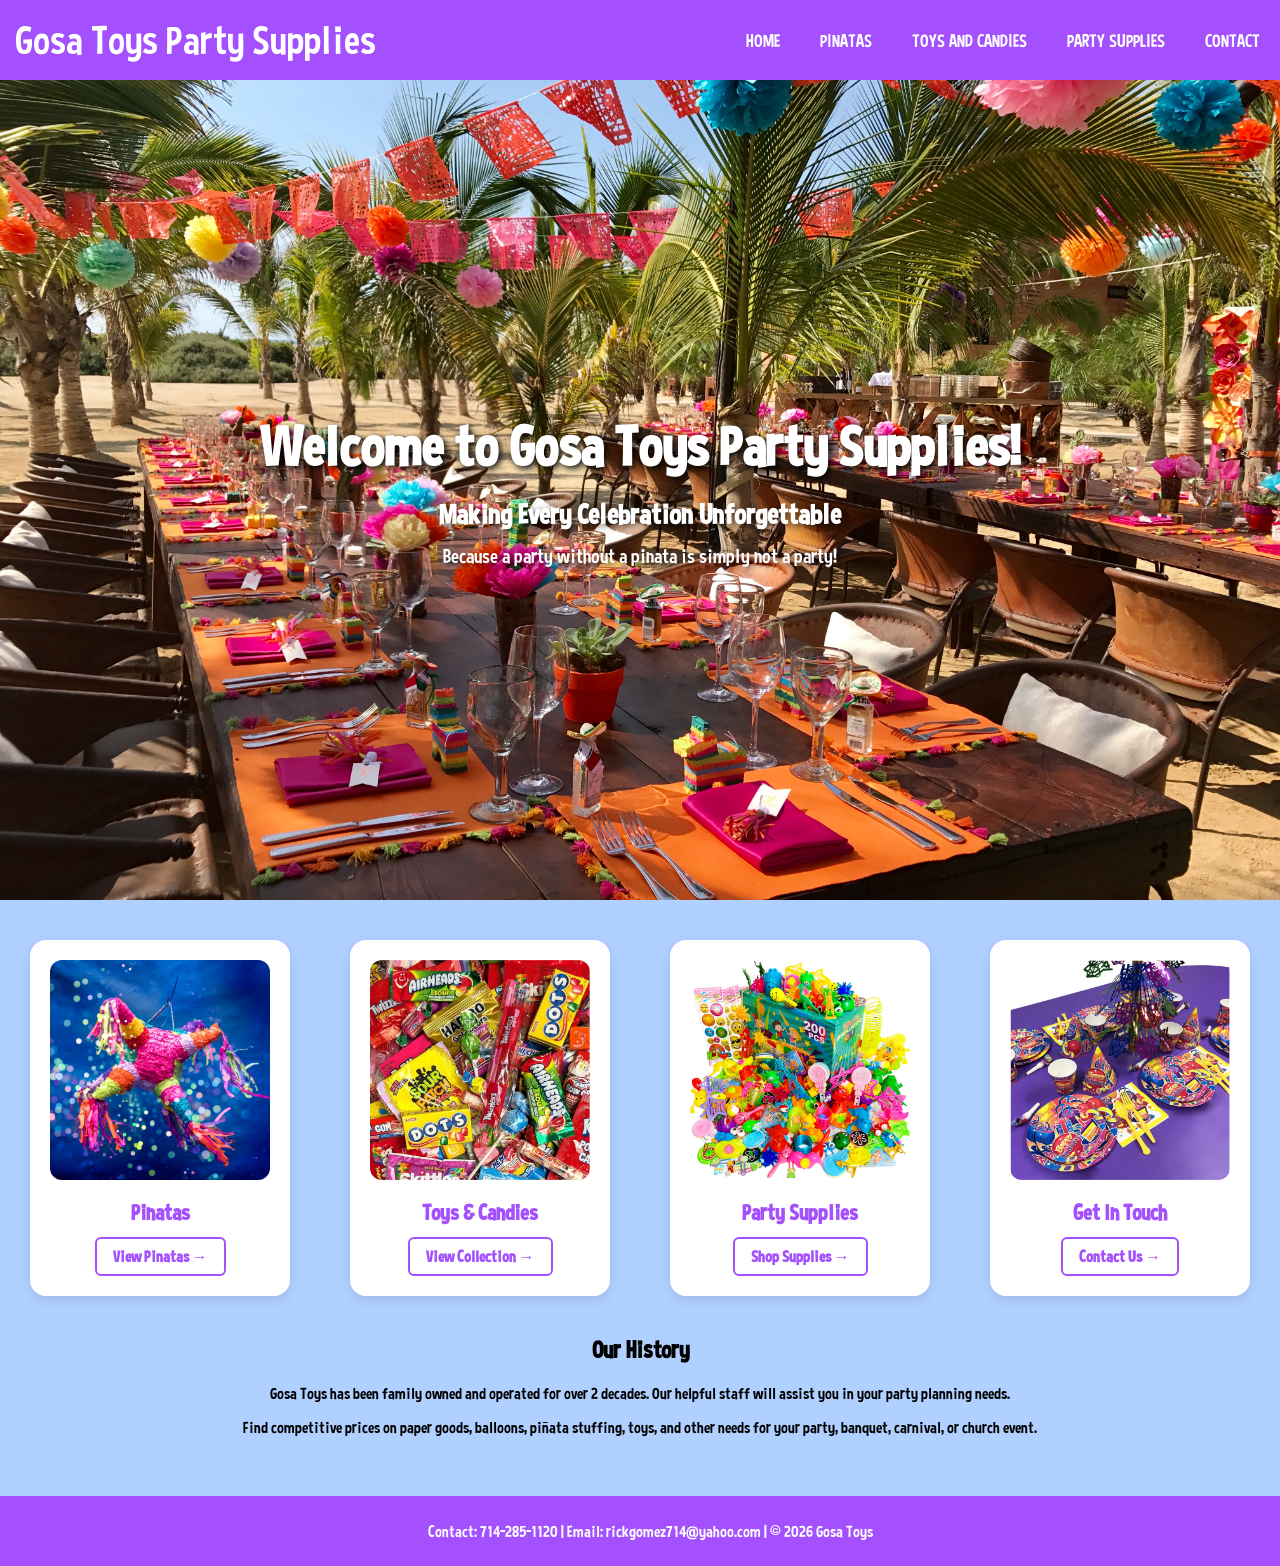
<file: index.html>
<!DOCTYPE html>
<html lang="en">
<head>
    <meta charset="UTF-8">
    <meta name="viewport" content="width=device-width, initial-scale=1.0">
    <title>Gosa Toys Party Supplies - Home</title>
    <link rel="stylesheet" href="style.css">
    <link href="https://fonts.googleapis.com/css2?family=Comic+Neue&display=swap" rel="stylesheet"> <!-- Placeholder for Curse Casual -->
</head>
<body>
    <header>
        <div class="logo">
            <div class="logo-text" onclick="window.location.href='index.html'">Gosa Toys Party Supplies</div>
        </div>
        <nav>
            <ul>
                <li><a href="index.html">HOME</a></li>
                <li><a href="pinatas.html">PINATAS</a></li>
                <li><a href="toys.html">TOYS AND CANDIES</a></li>
                <li><a href="supplies.html">PARTY SUPPLIES</a></li>
                <li><a href="contact.html">CONTACT</a></li>
            </ul>
        </nav>
    </header>
    <main>
        <div class="hero-image" style="background-image: url('amain.jpeg');">
            <div class="hero-content">
                <h1>Welcome to Gosa Toys Party Supplies!</h1>
                <p class="tagline">Making Every Celebration Unforgettable</p>
                <p class="subtitle">Because a party without a pinata is simply not a party!</p>
            </div>
        </div>
        <div class="home-row">
            <div class="home-card">
                <div class="card-image-wrapper">
                    <img src="a1.png" alt="Pinatas" onclick="window.location.href='pinatas.html'" class="card-img">
                </div>
                <div class="card-content">
                    <h2>Pinatas</h2>
                    <a href="pinatas.html" class="card-link">View Pinatas →</a>
                </div>
            </div>
            <div class="home-card">
                <div class="card-image-wrapper">
                    <img src="a2.png" alt="Toys and Candies" onclick="window.location.href='toys.html'" class="card-img">
                </div>
                <div class="card-content">
                    <h2>Toys & Candies</h2>
                    <a href="toys.html" class="card-link">View Collection →</a>
                </div>
            </div>
            <div class="home-card">
                <div class="card-image-wrapper">
                    <img src="a3.png" alt="Party Supplies" onclick="window.location.href='supplies.html'" class="card-img">
                </div>
                <div class="card-content">
                    <h2>Party Supplies</h2>
                    <a href="supplies.html" class="card-link">Shop Supplies →</a>
                </div>
            </div>
            <div class="home-card">
                <div class="card-image-wrapper">
                    <img src="a4.png" alt="Contact" onclick="window.location.href='contact.html'" class="card-img">
                </div>
                <div class="card-content">
                    <h2>Get In Touch</h2>
                    <a href="contact.html" class="card-link">Contact Us →</a>
                </div>
            </div>
        </div>
        <section class="history-section">
            <h2 class="history-title">Our History</h2>
            <p class="history-text">Gosa Toys has been family owned and operated for over 2 decades. Our helpful staff will assist you in your party planning needs.</p>
            <p class="history-text">Find competitive prices on paper goods, balloons, piñata stuffing, toys, and other needs for your party, banquet, carnival, or church event.</p>
        </section>
    </main>
    <footer>
        <p>Contact: 714-285-1120  |  Email: rickgomez714@yahoo.com  |  © 2026 Gosa Toys</p>
    </footer>
    <script src="script.js"></script>
</body>
</html>
</file>
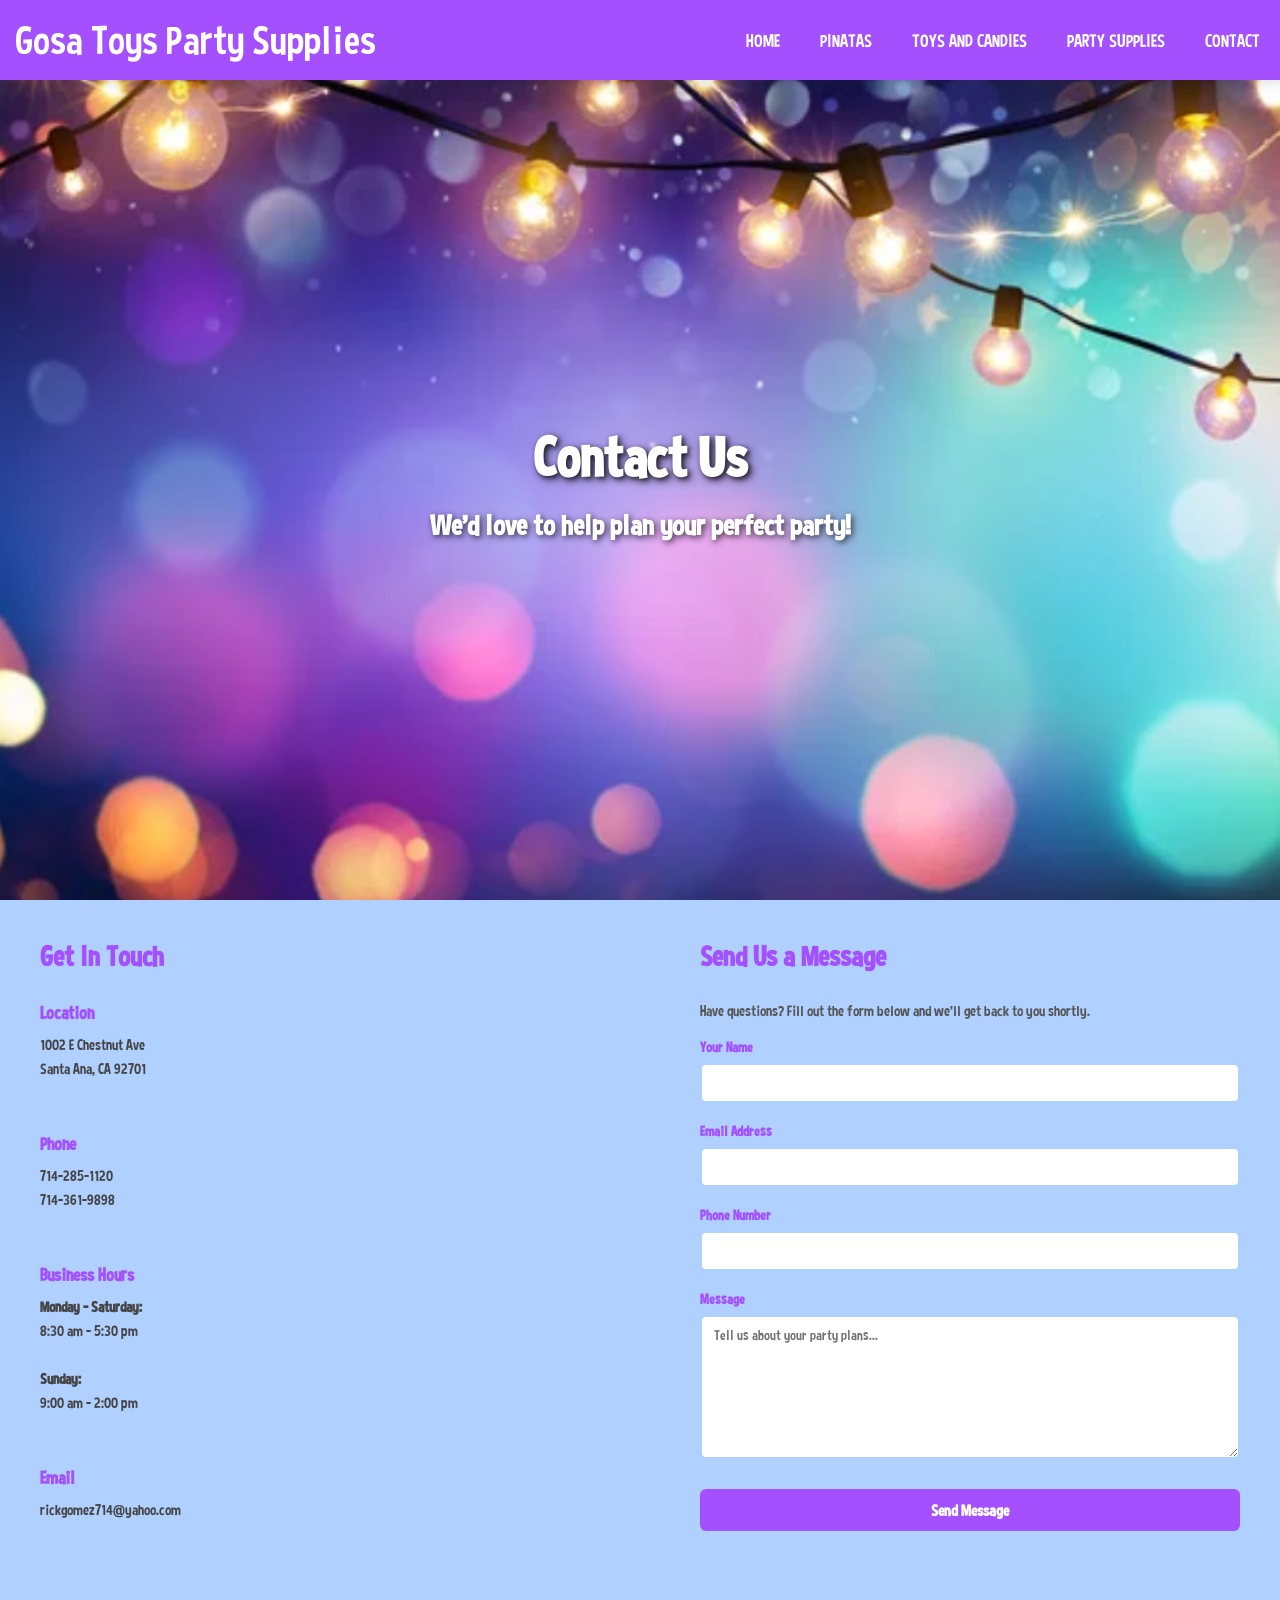
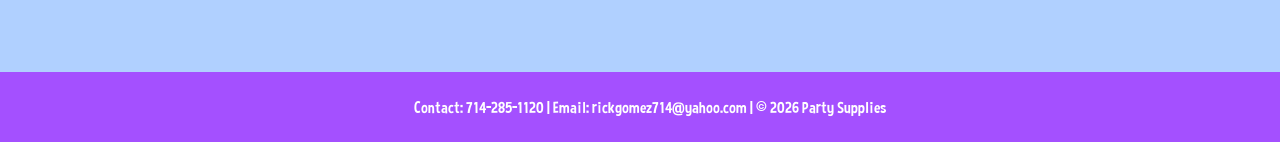
<file: contact.html>
<!DOCTYPE html>
<html lang="en">
<head>
    <meta charset="UTF-8">
    <meta name="viewport" content="width=device-width, initial-scale=1.0">
    <title>Gosa Toys Party Supplies - Contact</title>
    <link rel="stylesheet" href="style.css">
    <script src="https://www.google.com/recaptcha/api.js" async defer></script>
</head>
<body>
    <header>
        <div class="logo">
            <div class="logo-text" onclick="window.location.href='index.html'">Gosa Toys Party Supplies</div>
        </div>
        <nav>
            <ul>
                <li><a href="index.html">HOME</a></li>
                <li><a href="pinatas.html">PINATAS</a></li>
                <li><a href="toys.html">TOYS AND CANDIES</a></li>
                <li><a href="supplies.html">PARTY SUPPLIES</a></li>
                <li><a href="contact.html">CONTACT</a></li>
            </ul>
        </nav>
    </header>
    <main>
        <div class="hero-image" style="background-image: url('emain.png');">
            <div class="hero-content">
                <h1>Contact Us</h1>
                <p class="tagline">We'd love to help plan your perfect party!</p>
            </div>
        </div>

        <div class="contact-container">
            <div class="info">
                <h2>Get In Touch</h2>
                
                <div class="info-block">
                    <h3>Location</h3>
                    <p>1002 E Chestnut Ave<br>Santa Ana, CA 92701</p>
                </div>

                <div class="info-block">
                    <h3>Phone</h3>
                    <p>714-285-1120<br>714-361-9898</p>
                </div>

                <div class="info-block">
                    <h3>Business Hours</h3>
                    <p><strong>Monday - Saturday:</strong><br>8:30 am - 5:30 pm<br><br><strong>Sunday:</strong><br>9:00 am - 2:00 pm</p>
                </div>

                <div class="info-block">
                    <h3>Email</h3>
                    <p>rickgomez714@yahoo.com</p>
                </div>
            </div>

            <div class="form">
                <h2>Send Us a Message</h2>
                <p>Have questions? Fill out the form below and we'll get back to you shortly.</p>
                <form id="contactForm" action="mailto:rickgomez714@yahoo.com" method="post" enctype="text/plain">
                    <div class="form-group">
                        <label for="name">Your Name</label>
                        <input type="text" id="name" name="name" required>
                    </div>
                    
                    <div class="form-group">
                        <label for="email">Email Address</label>
                        <input type="email" id="email" name="email" required>
                    </div>
                    
                    <div class="form-group">
                        <label for="phone">Phone Number</label>
                        <input type="tel" id="phone" name="phone" required>
                    </div>
                    
                    <div class="form-group">
                        <label for="message">Message</label>
                        <textarea id="message" name="message" required placeholder="Tell us about your party plans..."></textarea>
                    </div>
                    
                    <button type="submit" class="submit-btn">Send Message</button>
                </form>
            </div>
        </div>
    </main>
    <footer>
        <p>Contact: 714-285-1120 | Email: rickgomez714@yahoo.com | © 2026 Party Supplies</p>
    </footer>
    <script src="script.js"></script>
</body>
</html>
</file>
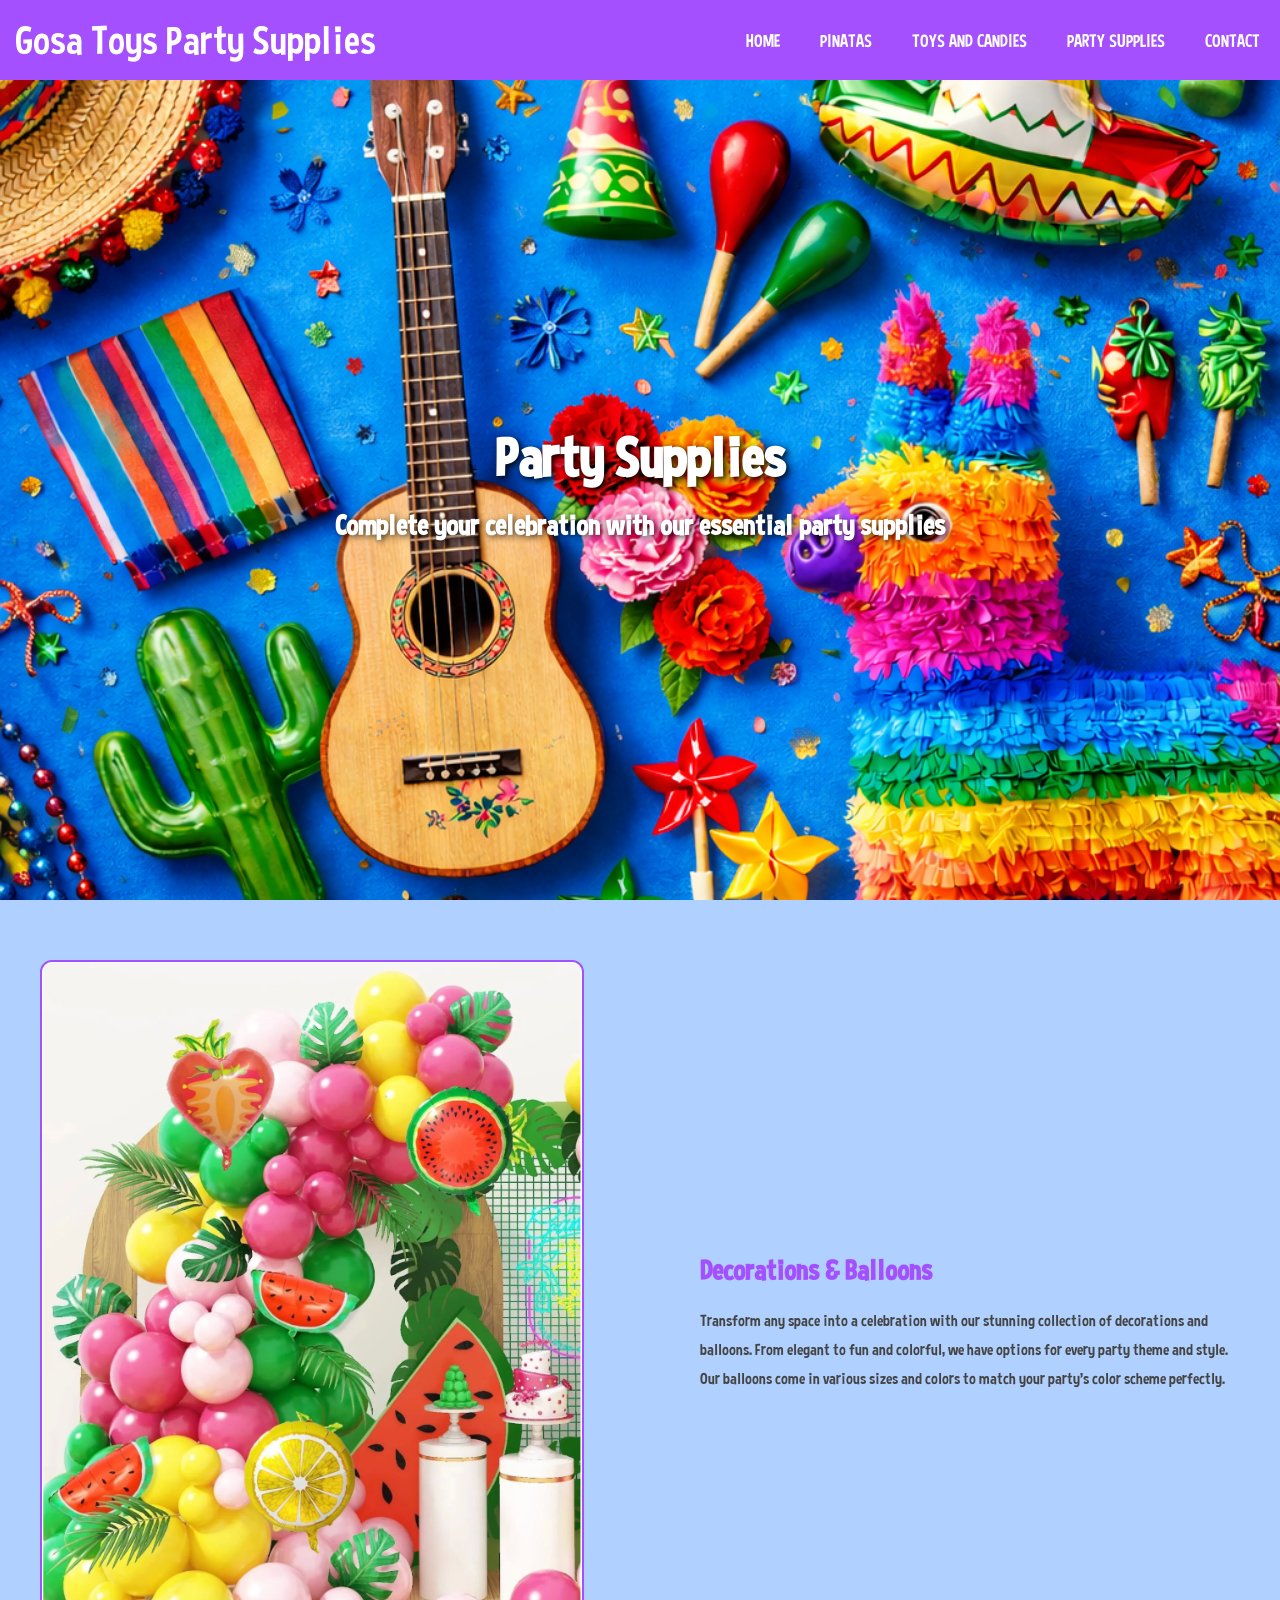
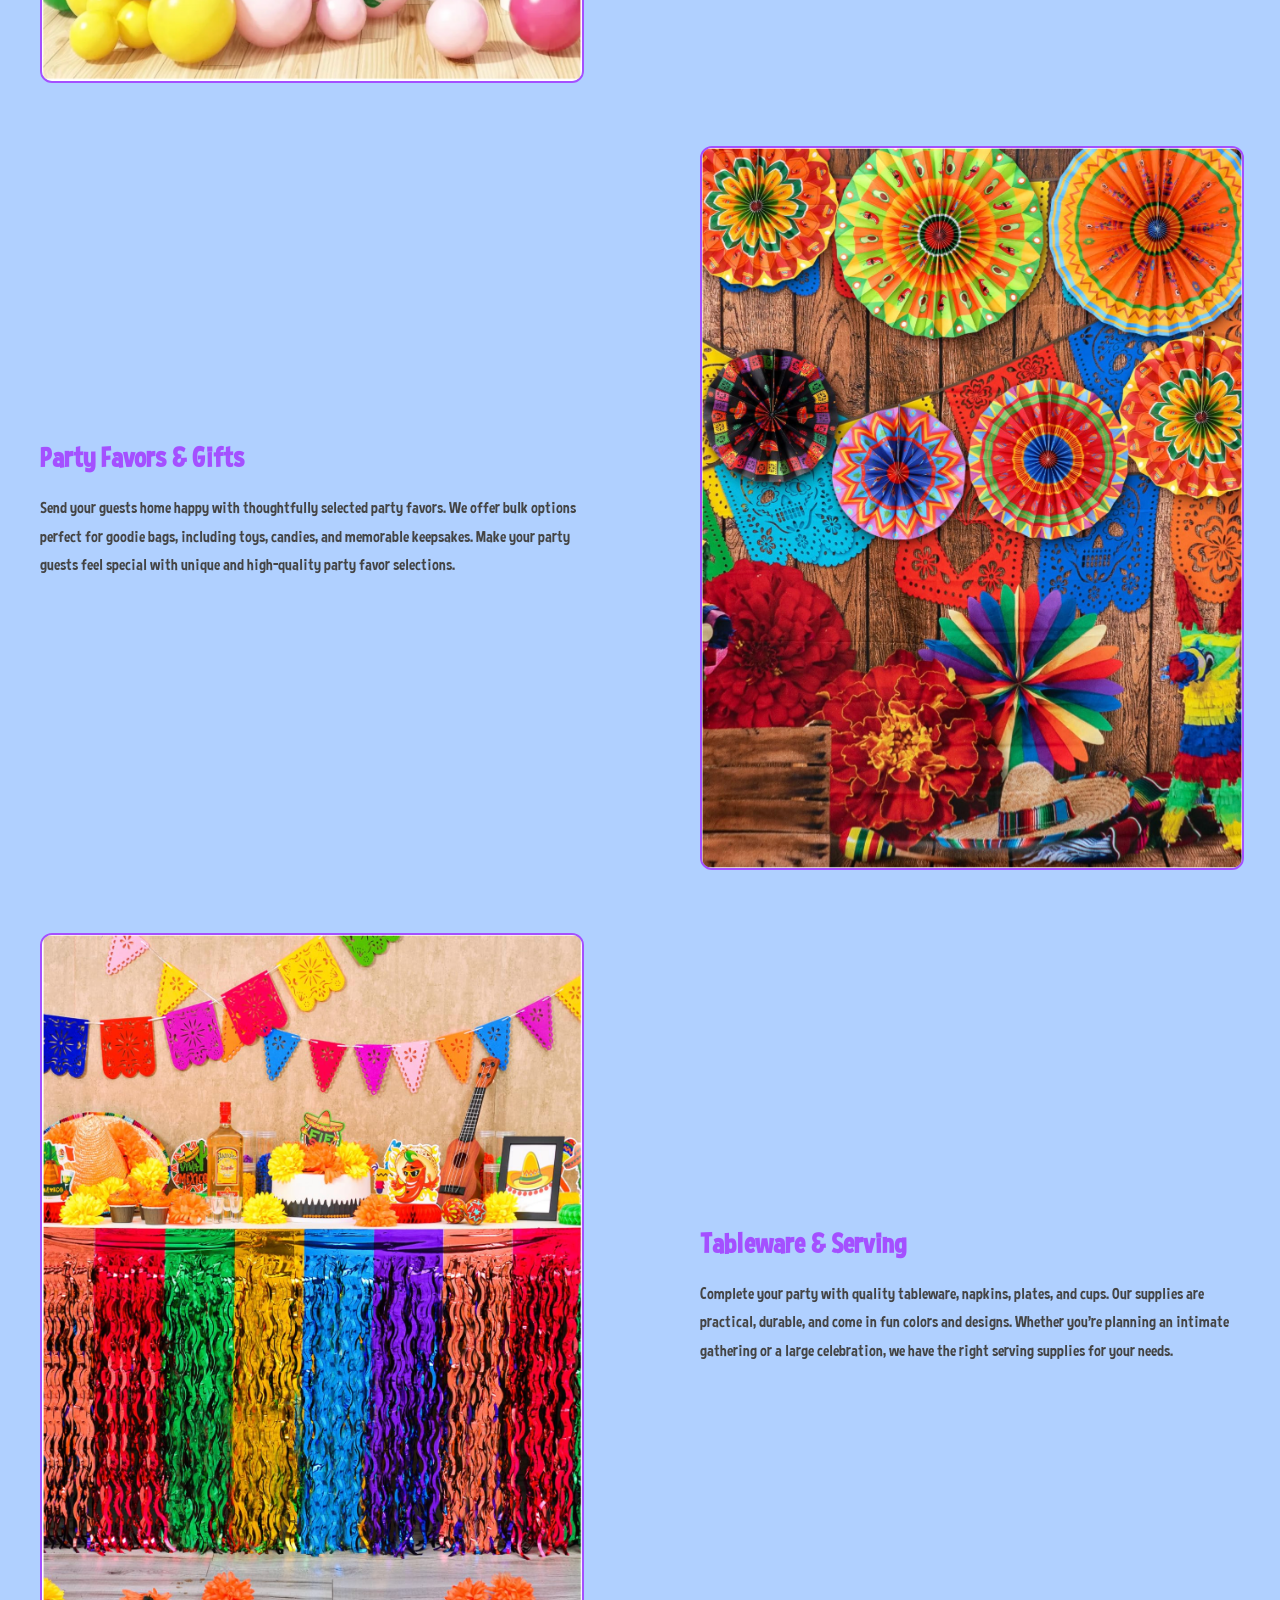
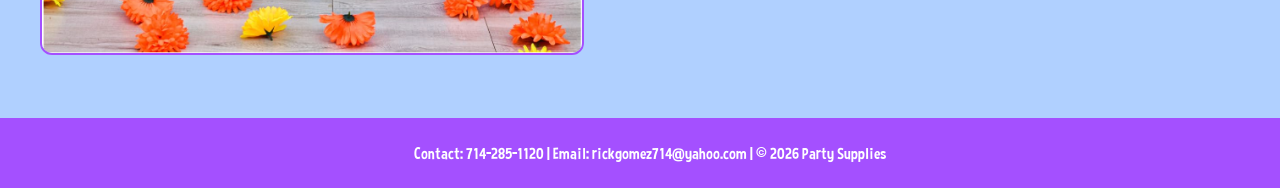
<file: supplies.html>
<!DOCTYPE html>
<html lang="en">
<head>
    <meta charset="UTF-8">
    <meta name="viewport" content="width=device-width, initial-scale=1.0">
    <title>Gosa Toys Party Supplies - Party Supplies</title>
    <link rel="stylesheet" href="style.css">
</head>
<body>
    <header>
        <div class="logo">
            <div class="logo-text" onclick="window.location.href='index.html'">Gosa Toys Party Supplies</div>
        </div>
        <nav>
            <ul>
                <li><a href="index.html">HOME</a></li>
                <li><a href="pinatas.html">PINATAS</a></li>
                <li><a href="toys.html">TOYS AND CANDIES</a></li>
                <li><a href="supplies.html">PARTY SUPPLIES</a></li>
                <li><a href="contact.html">CONTACT</a></li>
            </ul>
        </nav>
    </header>
    <main>
        <div class="hero-image" style="background-image: url('dmain.png');">
            <div class="hero-content">
                <h1>Party Supplies</h1>
                <p class="tagline">Complete your celebration with our essential party supplies</p>
            </div>
        </div>

        <div class="supply-row">
            <div class="supply-text">
                <h2>Decorations & Balloons</h2>
                <p>Transform any space into a celebration with our stunning collection of decorations and balloons. From elegant to fun and colorful, we have options for every party theme and style. Our balloons come in various sizes and colors to match your party's color scheme perfectly.</p>
            </div>
            <div class="supply-image">
                <img src="e1.png" alt="Supply 1">
            </div>
        </div>

        <div class="supply-row">
            <div class="supply-text">
                <h2>Party Favors & Gifts</h2>
                <p>Send your guests home happy with thoughtfully selected party favors. We offer bulk options perfect for goodie bags, including toys, candies, and memorable keepsakes. Make your party guests feel special with unique and high-quality party favor selections.</p>
            </div>
            <div class="supply-image">
                <img src="e2.png" alt="Supply 2">
            </div>
        </div>

        <div class="supply-row">
            <div class="supply-text">
                <h2>Tableware & Serving</h2>
                <p>Complete your party with quality tableware, napkins, plates, and cups. Our supplies are practical, durable, and come in fun colors and designs. Whether you're planning an intimate gathering or a large celebration, we have the right serving supplies for your needs.</p>
            </div>
            <div class="supply-image">
                <img src="e3.png" alt="Supply 3">
            </div>
        </div>
    </main>
    <footer>
        <p>Contact: 714-285-1120 | Email: rickgomez714@yahoo.com | © 2026 Party Supplies</p>
    </footer>
    <script src="script.js"></script>
</body>
</html>
</file>
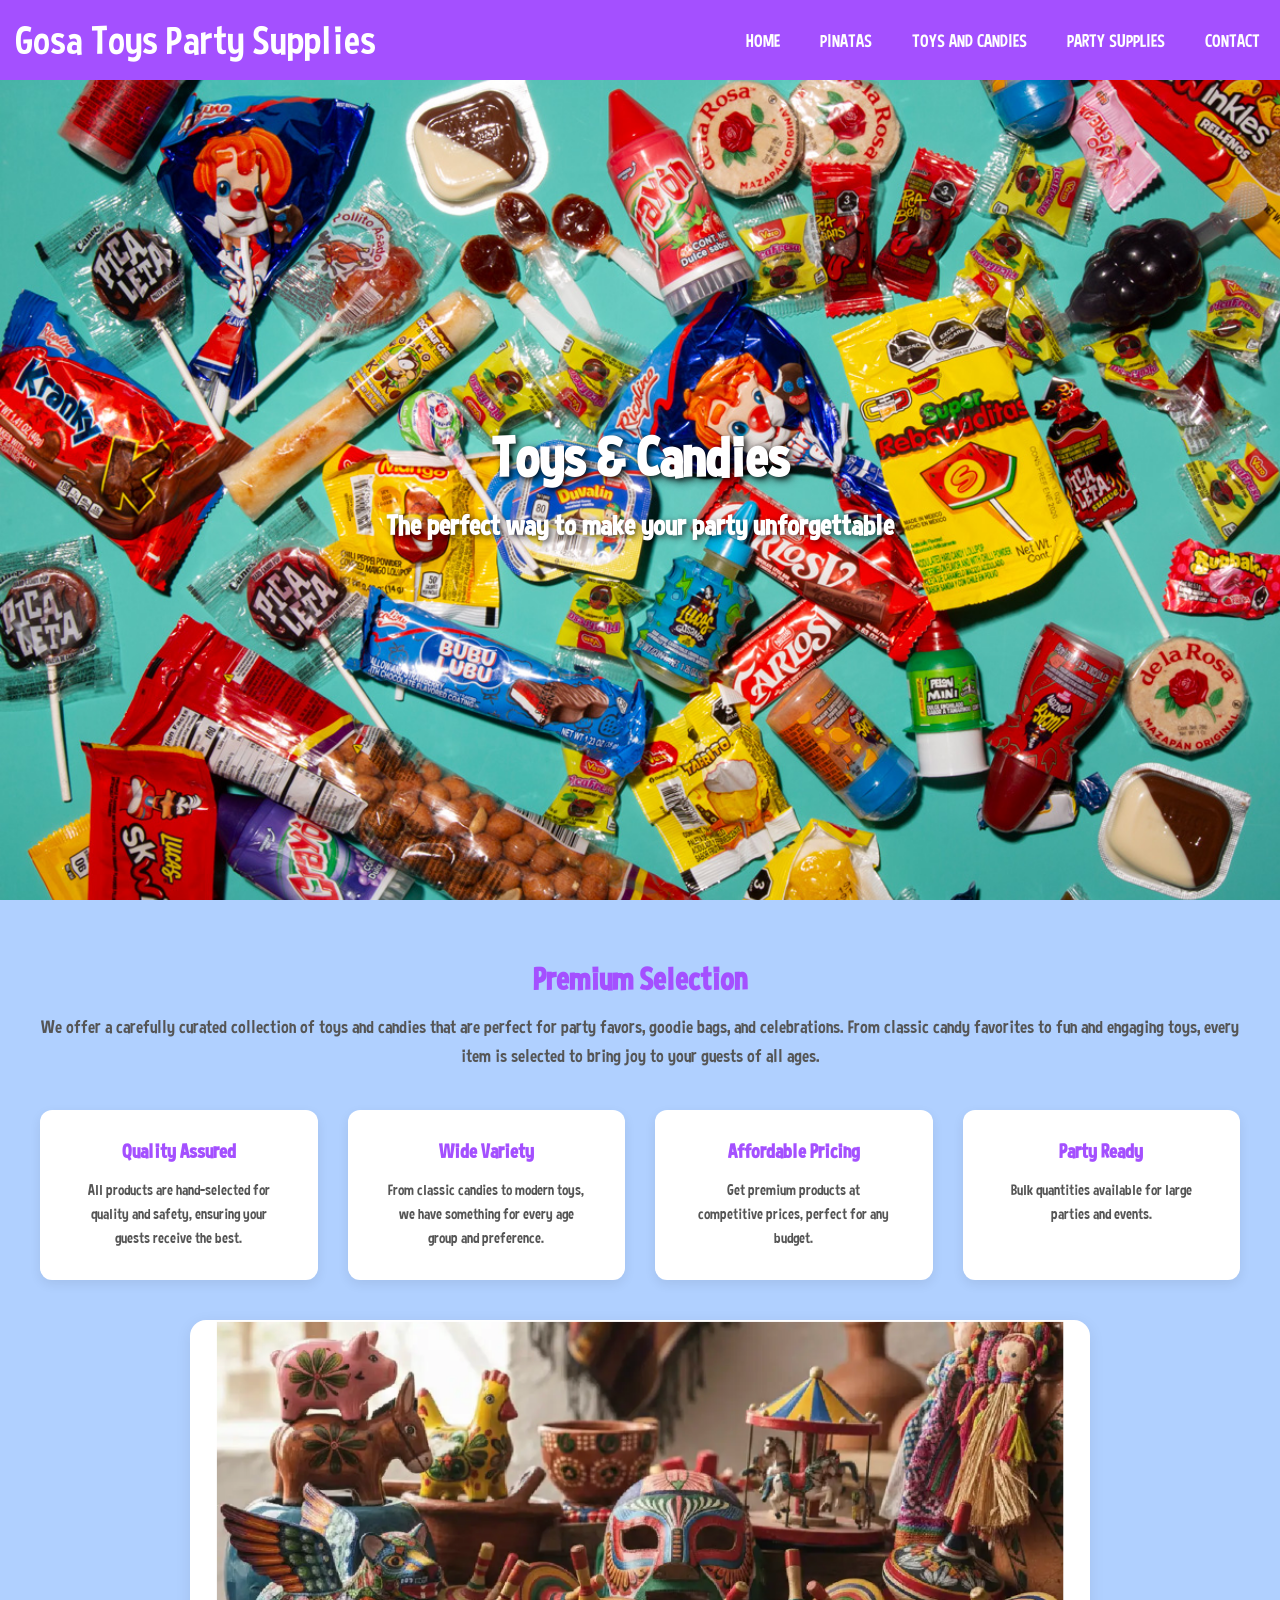
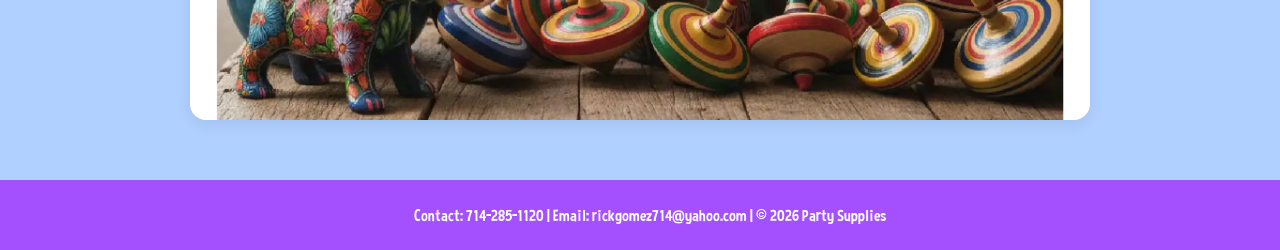
<file: toys.html>
<!DOCTYPE html>
<html lang="en">
<head>
    <meta charset="UTF-8">
    <meta name="viewport" content="width=device-width, initial-scale=1.0">
    <title>Gosa Toys Party Supplies - Toys and Candies</title>
    <link rel="stylesheet" href="style.css">
</head>
<body>
    <header>
        <div class="logo">
            <div class="logo-text" onclick="window.location.href='index.html'">Gosa Toys Party Supplies</div>
        </div>
        <nav>
            <ul>
                <li><a href="index.html">HOME</a></li>
                <li><a href="pinatas.html">PINATAS</a></li>
                <li><a href="toys.html">TOYS AND CANDIES</a></li>
                <li><a href="supplies.html">PARTY SUPPLIES</a></li>
                <li><a href="contact.html">CONTACT</a></li>
            </ul>
        </nav>
    </header>
    <main>
        <div class="hero-image" style="background-image: url('cmain.jpeg');">
            <div class="hero-content">
                <h1>Toys & Candies</h1>
                <p class="tagline">The perfect way to make your party unforgettable</p>
            </div>
        </div>

        <section class="product-section">
            <div class="section-header">
                <h2>Premium Selection</h2>
                <p>We offer a carefully curated collection of toys and candies that are perfect for party favors, goodie bags, and celebrations. From classic candy favorites to fun and engaging toys, every item is selected to bring joy to your guests of all ages.</p>
            </div>
            <div class="benefits-grid">
                <div class="benefit-card">
                    <h3>Quality Assured</h3>
                    <p>All products are hand-selected for quality and safety, ensuring your guests receive the best.</p>
                </div>
                <div class="benefit-card">
                    <h3>Wide Variety</h3>
                    <p>From classic candies to modern toys, we have something for every age group and preference.</p>
                </div>
                <div class="benefit-card">
                    <h3>Affordable Pricing</h3>
                    <p>Get premium products at competitive prices, perfect for any budget.</p>
                </div>
                <div class="benefit-card">
                    <h3>Party Ready</h3>
                    <p>Bulk quantities available for large parties and events.</p>
                </div>
            </div>
            <div class="slideshow toys-slideshow">
                <div class="slideshow-track">
                    <div class="slide"><img src="d1.png" alt="Slide 1"></div>
                    <div class="slide"><img src="d2.png" alt="Slide 2"></div>
                    <div class="slide"><img src="d3.png" alt="Slide 3"></div>
                    <div class="slide"><img src="d4.png" alt="Slide 4"></div>
                    <div class="slide"><img src="d5.png" alt="Slide 5"></div>
                    <div class="slide"><img src="d6.png" alt="Slide 6"></div>
                    <div class="slide"><img src="d7.png" alt="Slide 7"></div>
                </div>
            </div>
        </section>
    </main>
    <footer>
        <p>Contact: 714-285-1120 | Email: rickgomez714@yahoo.com | © 2026 Party Supplies</p>
    </footer>
    <script src="script.js"></script>
</body>
</html>
</file>
<file: style.css>
@font-face {
    font-family: 'Curse Casual';
    src: url('Curse Casual.ttf') format('truetype');
    font-weight: normal;
    font-style: normal;
}

body {
    font-family: 'Curse Casual', cursive;
    margin: 0;
    padding: 0;
    background-color: #b0d0ff;
    color: #000;
}

header {
    position: relative;
    height: 80px;
    z-index: 10;
    background-color: #a450ff; /* Sky blue */
    display: flex;
    justify-content: space-between;
    align-items: center;
}

.logo {
    padding: 15px;
}

.logo-text {
    font-size: 40px;
    color: white;
    cursor: pointer;
}

nav {
    height: 100%;
}

nav ul {
    list-style: none;
    margin: 0;
    padding: 0;
    display: flex;
    height: 100%;
    align-items: center;
}

nav li {
    margin: 0 10px;
}

nav a {
    color: white;
    text-decoration: none;
    font-size: 18px;
    padding: 10px;
    transition: color 0.3s;
}

nav a:hover {
    color: yellow;
    border-bottom: 2px solid yellow;
}

main {
    padding: 0;
    text-align: center;
}

.hero-image {
    width: 100vw;
    min-height: 350px;
    height: calc(100vh - 80px);
    background-size: cover;
    background-position: center;
    background-repeat: no-repeat;
    display: flex;
    align-items: center;
    justify-content: center;
    position: relative;
    margin-bottom: 0;
    margin-top: 0;
}

.hero-content {
    text-align: center;
    color: white;
    z-index: 2;
    max-width: 90%;
}

.hero-content h1 {
    font-size: 56px;
    margin: 0 0 20px 0;
    color: white;
    text-shadow: 3px 3px 8px rgba(0, 0, 0, 0.7), 2px 2px 4px rgba(0, 0, 0, 0.5);
    font-weight: bold;
}

.hero-content .tagline {
    font-size: 28px;
    color: white;
    margin: 0 0 15px 0;
    text-shadow: 2px 2px 6px rgba(0, 0, 0, 0.7);
    font-weight: bold;
}

.hero-content .subtitle {
    font-size: 20px;
    color: white;
    margin: 0;
    text-shadow: 2px 2px 6px rgba(0, 0, 0, 0.7);
}

.home-grid {
    display: none;
}

.home-row {
    display: flex;
    flex-direction: row;
    justify-content: center;
    align-items: stretch;
    gap: 40px;
    margin: 40px auto 40px auto;
    max-width: 1400px;
    padding: 0 40px;
}

.home-card {
    flex: 1 1 0;
    min-width: 220px;
    max-width: 320px;
    margin: 0 10px;
}

.hero-section {
    margin-bottom: 60px;
    padding: 40px 20px;
}

.hero-section h1 {
    font-size: 48px;
    margin: 0 0 20px 0;
    color: #a450ff;
}

.hero-section .tagline {
    font-size: 28px;
    color: #a450ff;
    margin: 0 0 15px 0;
    font-weight: bold;
}

.page-header {
    margin-bottom: 50px;
    padding: 40px 20px;
    background-size: cover;
    background-position: center;
}

.page-header h1 {
    font-size: 44px;
    margin: 0 0 15px 0;
    color: white;
    text-shadow: 3px 3px 8px rgba(0, 0, 0, 0.7);
}

.page-header p {
    font-size: 20px;
    color: white;
    margin: 0;
    text-shadow: 2px 2px 6px rgba(0, 0, 0, 0.7);
}

.old-home-grid {
    display: grid;
    grid-template-columns: repeat(2, minmax(0, 1fr));
    column-gap: 120px;
    row-gap: 50px;
    justify-items: center;
    margin: 20px auto 40px;
    max-width: 1200px;
}

.home-card {
    display: flex;
    flex-direction: column;
    align-items: center;
    background: white;
    border-radius: 16px;
    padding: 20px;
    box-shadow: 0 4px 12px rgba(0, 0, 0, 0.1);
    transition: transform 0.3s, box-shadow 0.3s;
    width: 100%;
    max-width: 320px;
}

.home-card:hover {
    transform: translateY(-8px);
    box-shadow: 0 8px 20px rgba(0, 0, 0, 0.15);
}

.card-image-wrapper {
    width: 100%;
    aspect-ratio: 1/1;
    display: flex;
    align-items: center;
    justify-content: center;
    overflow: hidden;
    border-radius: 12px;
    margin-bottom: 20px;
    background-color: #f0f0f0;
}

.card-img {
    width: 100%;
    height: 100%;
    object-fit: cover;
    cursor: pointer;
}

.card-content {
    width: 100%;
    text-align: center;
}

.card-content h2 {
    font-size: 22px;
    margin: 0 0 12px 0;
    color: #a450ff;
}

.card-content p {
    font-size: 15px;
    color: #555;
    margin: 0 0 15px 0;
    line-height: 1.4;
}

.card-link {
    display: inline-block;
    color: #a450ff;
    text-decoration: none;
    font-weight: bold;
    padding: 8px 16px;
    border: 2px solid #a450ff;
    border-radius: 6px;
    transition: all 0.3s;
    cursor: pointer;
}

.card-link:hover {
    background-color: #a450ff;
    color: white;
}

.images {
    display: flex;
    flex-wrap: wrap;
    justify-content: center;
    gap: 20px;
}

.images img {
    width: 200px;
    height: 200px;
    cursor: pointer;
}

footer {
    background-color: #a450ff;
    color: white;
    text-align: center;
    padding: 10px;
    width: 100%;
    margin-top: 60px;
}

.image-row {
    display: flex;
    justify-content: center;
    gap: 30px;
    margin: 75px;
    flex-wrap: wrap;
}

.image-row img {
    border: 2px solid #000;
    width: 150px;
    height: 150px;
}

.pinata-grid {
    display: grid;
    grid-template-columns: repeat(3, 1fr);
    gap: 30px;
    width: 100%;
    max-width: 1200px;
    margin: 0 auto 40px;
}

.seasonal-grid {
    display: grid;
    grid-template-columns: repeat(4, minmax(0, 1fr));
    gap: 30px;
    width: 100%;
    max-width: 1400px;
    margin: 0 auto 40px;
}

.pinata-box {
    background: #fff;
    border: 2px solid #a450ff;
    border-radius: 12px;
    display: flex;
    align-items: center;
    justify-content: center;
    aspect-ratio: 1/1;
    overflow: hidden;
    padding: 10px;
}
.pinata-box img {
    max-width: 100%;
    max-height: 100%;
    object-fit: contain;
    border: none;
    display: block;
}

#pinata {
    width: 200px;
    height: 200px;
    cursor: pointer;
    transition: transform 0.1s;
}

.shake {
    animation: shake 0.5s;
}

@keyframes shake {
    0% { transform: translateX(0); }
    25% { transform: translateX(-3px); }
    50% { transform: translateX(3px); }
    75% { transform: translateX(-3px); }
    100% { transform: translateX(0); }
}

.slideshow {
    position: relative;
    width: 100%;
    max-width: 900px;
    margin: 40px auto;
    height: 400px;
    overflow: hidden;
    border-radius: 16px;
    box-shadow: 0 4px 16px rgba(0,0,0,0.08);
    background: #fff;
}

.slideshow-track {
    display: flex;
    width: 100%;
    height: 100%;
    transition: transform 1s cubic-bezier(.77,0,.18,1);
}

.slide {
    min-width: 100%;
    height: 100%;
    display: flex;
    align-items: center;
    justify-content: center;
}

.slide img {
    width: 100%;
    height: 100%;
    object-fit: contain;
    border-radius: 0;
.history-section {
    max-width: 900px;
    margin: 60px auto 0 auto;
    padding: 40px 20px;
    background: #fff;
    border-radius: 16px;
    box-shadow: 0 4px 16px rgba(0,0,0,0.08);
    text-align: left;
}
.history-title {
    font-size: 64px;
    color: #a450ff;
    margin-bottom: 18px;
    text-align: left;
}
.history-text {
    font-size: 36px;
    color: #fff;
    line-height: 1.7;
    margin: 0;
}
}

.overlay {
    position: absolute;
    top: 50%;
    left: 50%;
    transform: translate(-50%, -50%);
    color: white;
    text-shadow: 2px 2px 6px rgba(0,0,0,0.7);
    font-size: 100px;
    text-align: center;
    width: 100%;
    pointer-events: none;
}

.supplies {
    display: flex;
    justify-content: center;
    gap: 30px;
    margin: 75px;
    flex-wrap: wrap;
}

.supply-row {
    display: flex;
    align-items: center;
    justify-content: space-between;
    gap: 50px;
    margin: 60px 0;
    flex-wrap: wrap;
    max-width: 1200px;
    margin-left: auto;
    margin-right: auto;
    padding: 0 20px;
}

.supply-row:nth-child(even) {
    flex-direction: row-reverse;
}

.supply-text,
.supply-image {
    width: 45%;
    min-width: 280px;
}

.supply-text {
    text-align: left;
}

.supply-text h2 {
    font-size: 28px;
    color: #a450ff;
    margin-top: 0;
    margin-bottom: 20px;
}

.supply-text p {
    text-align: left;
    line-height: 1.8;
    font-size: 16px;
    color: #444;
    margin: 0;
}

.supply-image img {
    width: 100%;
    height: auto;
    border: 2px solid #a450ff;
    border-radius: 12px;
}

.contact-container {
    display: flex;
    justify-content: space-between;
    padding: 40px 20px;
    gap: 60px;
    max-width: 1200px;
    margin: 0 auto;
    flex-wrap: wrap;
    padding-left: 20px;
    padding-right: 20px;
}

.info, .form {
    width: 45%;
    min-width: 300px;
    text-align: left;
}

.info h2, .form h2 {
    font-size: 28px;
    color: #a450ff;
    margin-top: 0;
    margin-bottom: 30px;
}

.form p {
    font-size: 15px;
    color: #555;
    margin-bottom: 20px;
}

.info-block {
    margin-bottom: 30px;
    padding-bottom: 20px;
    border-bottom: 2px solid #b0d0ff;
}

.info-block:last-child {
    border-bottom: none;
}

.info-block h3 {
    font-size: 18px;
    color: #a450ff;
    margin: 0 0 10px 0;
}

.info-block p {
    margin: 0;
    font-size: 15px;
    color: #444;
    line-height: 1.6;
}

form {
    display: flex;
    flex-direction: column;
}

.form-group {
    margin-bottom: 20px;
    display: flex;
    flex-direction: column;
}

label {
    margin-bottom: 8px;
    font-weight: bold;
    color: #a450ff;
    font-size: 14px;
}

input, textarea {
    padding: 10px 12px;
    margin-bottom: 0;
    border: 2px solid #b0d0ff;
    border-radius: 6px;
    font-family: 'Curse Casual', cursive;
    font-size: 14px;
    transition: border-color 0.3s;
}

input:focus, textarea:focus {
    outline: none;
    border-color: #a450ff;
}

textarea {
    resize: vertical;
    min-height: 120px;
}

.submit-btn {
    background-color: #a450ff;
    color: white;
    padding: 12px 30px;
    border: none;
    border-radius: 6px;
    font-size: 16px;
    cursor: pointer;
    font-family: 'Curse Casual', cursive;
    font-weight: bold;
    transition: background-color 0.3s, transform 0.2s;
    margin-top: 10px;
}

.submit-btn:hover {
    background-color: #932ade;
    transform: translateY(-2px);
}

.confetti {
    position: absolute;
    width: 10px;
    height: 10px;
    background-color: yellow;
    animation: fall 3s linear infinite;
}

@keyframes fall {
    to {
        transform: translateY(100vh);
    }
}

/* Section Styling */
.product-section {
    margin: 60px auto;
    max-width: 1200px;
    text-align: center;
    padding: 0 20px;
}

.section-header {
    margin-bottom: 40px;
}

.section-header h2 {
    font-size: 32px;
    color: #a450ff;
    margin: 0 0 15px 0;
}

.section-header p {
    font-size: 18px;
    color: #555;
    margin: 0;
    line-height: 1.6;
}

.interactive-section {
    display: flex;
    justify-content: center;
    align-items: center;
    gap: 40px;
    margin: 60px 0;
    flex-wrap: wrap;
    max-width: 1200px;
    margin-left: auto;
    margin-right: auto;
    padding: 0 20px;
}

.pinata-container {
    flex: 1;
    min-width: 280px;
    display: flex;
    justify-content: center;
    align-items: center;
}

.pinata-message {
    display: flex;
    flex-direction: column;
    align-items: center;
    flex: 1;
    min-width: 280px;
}

.pinata-message img {
    width: 100%;
    max-width: 300px;
    height: auto;
    margin-bottom: 20px;
    border-radius: 12px;
}

.pinata-message p {
    font-size: 18px;
    color: #444;
    text-align: center;
    margin: 0;
}

/* Benefits Grid */
.benefits-grid {
    display: grid;
    grid-template-columns: repeat(auto-fit, minmax(260px, 1fr));
    gap: 30px;
    margin: 40px 0;
    max-width: 1200px;
    margin-left: auto;
    margin-right: auto;
}

.benefit-card {
    background: white;
    padding: 30px 20px;
    border-radius: 12px;
    box-shadow: 0 4px 12px rgba(0, 0, 0, 0.08);
    transition: transform 0.3s, box-shadow 0.3s;
}

.benefit-card:hover {
    transform: translateY(-5px);
    box-shadow: 0 8px 16px rgba(0, 0, 0, 0.12);
}

.benefit-card h3 {
    font-size: 20px;
    color: #a450ff;
    margin: 0 0 15px 0;
}

.benefit-card p {
    font-size: 15px;
    color: #555;
    margin: 0;
    line-height: 1.6;
    padding: 0 20px;
}
</file>
